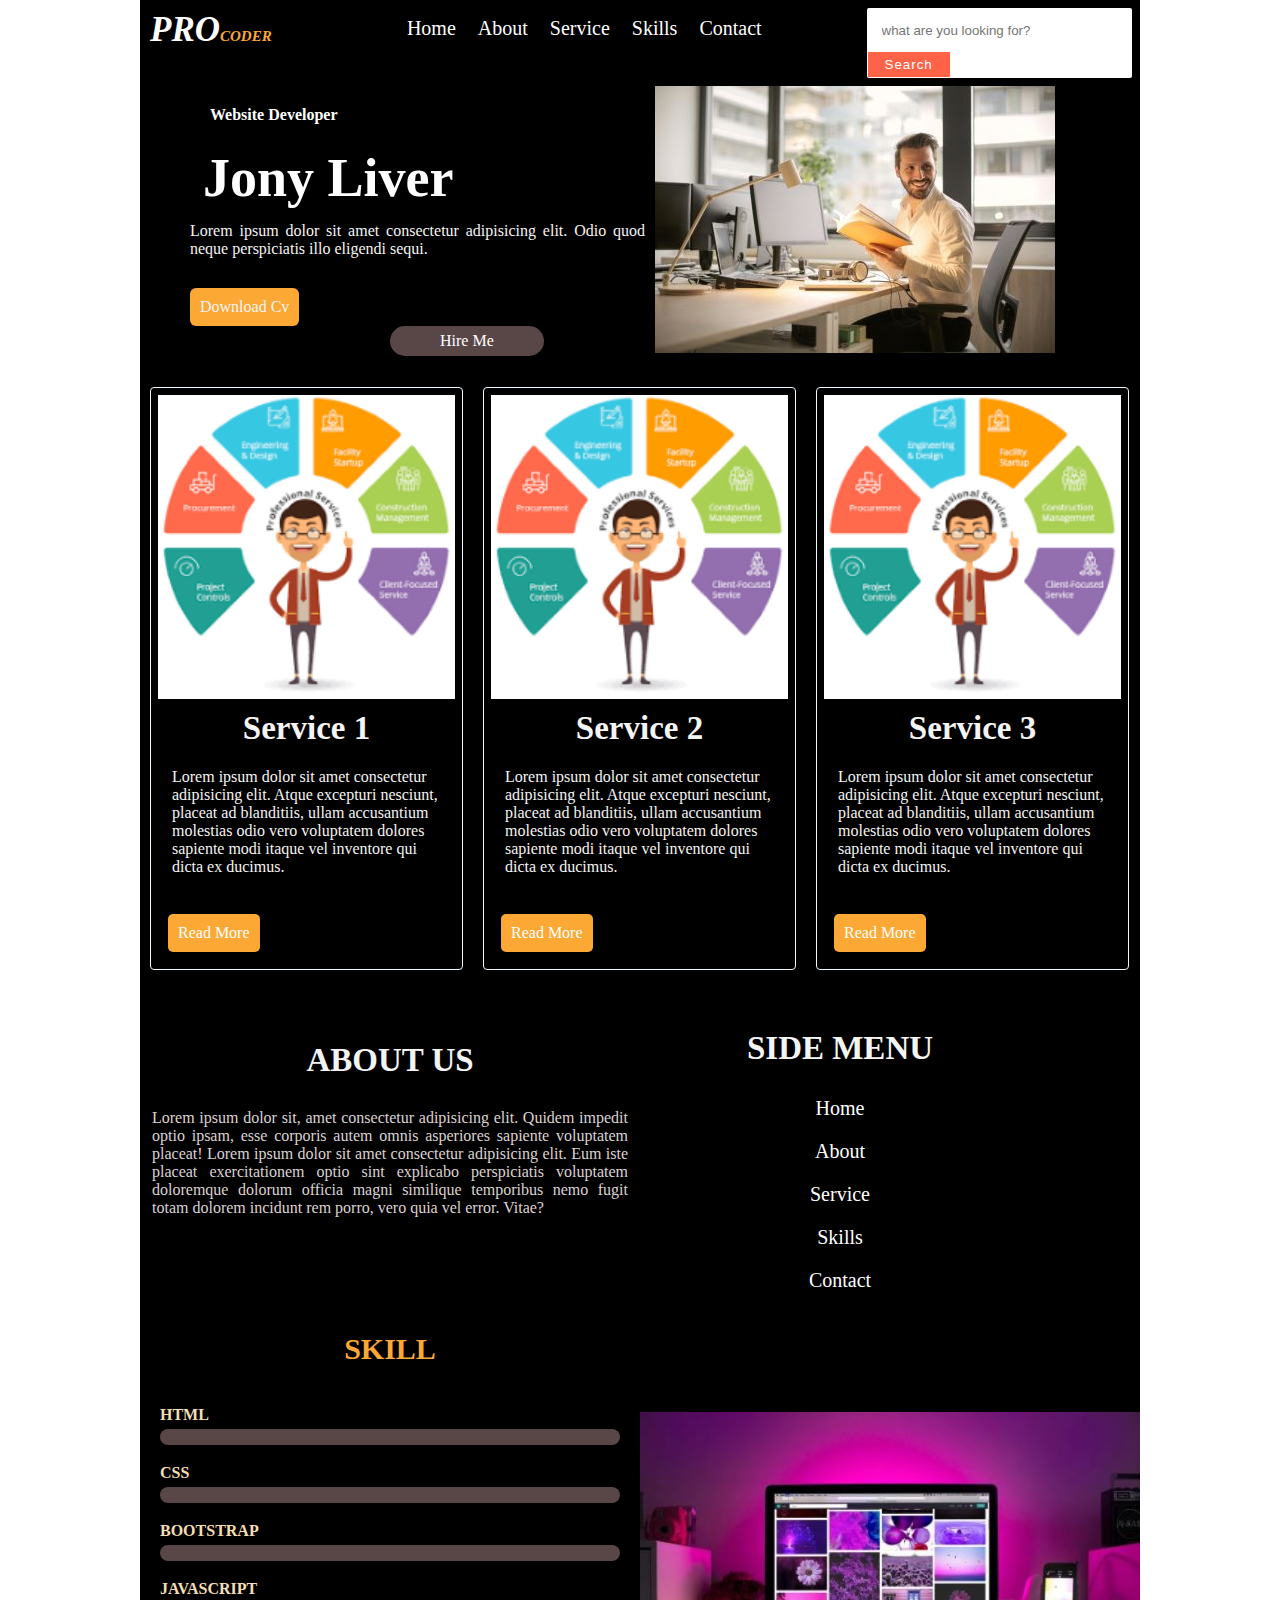
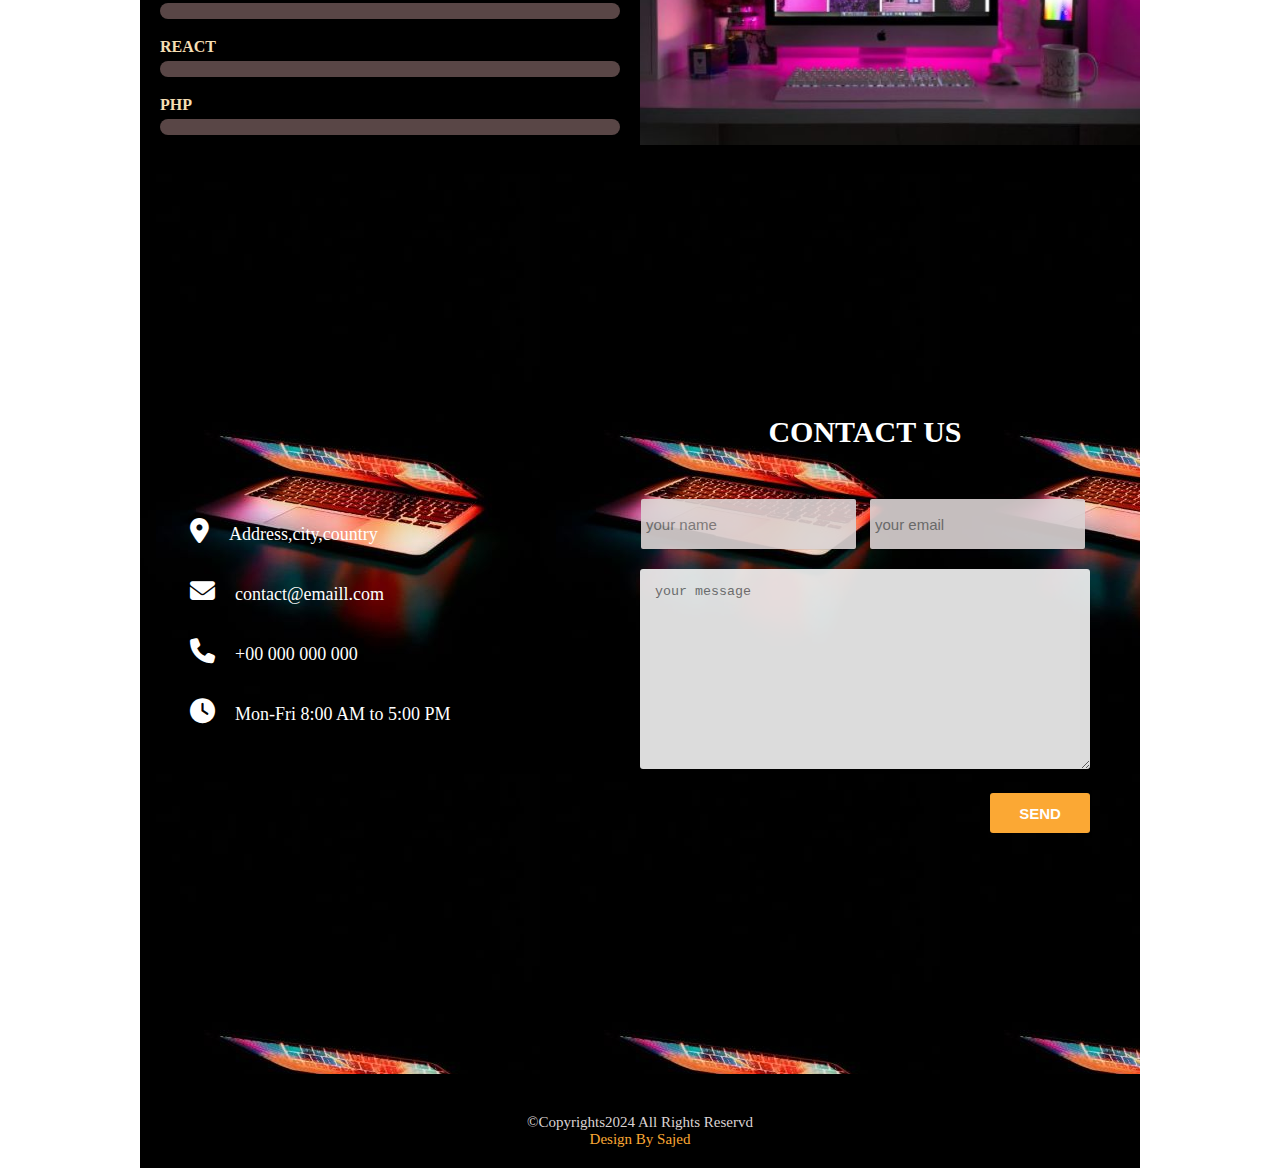
<file: project1-29-Feb-24/index.html>
<!DOCTYPE html>
<html lang="en">
<head>
  <meta charset="UTF-8">
  <meta name="viewport" content="width=device-width, initial-scale=1.0">
  <title>ProCoder</title>
  <!-- Cdn font -->
  <link rel="stylesheet" href="https://cdnjs.cloudflare.com/ajax/libs/font-awesome/6.5.1/css/all.min.css"/>
  <!--- Style.css file--->
  <link rel="stylesheet" href="assets/css/style.css">
</head>
<body>
            <!-- Container Start Here -->
    <div class="container">
            <!-- Head Start Here -->
        <div class="head">
          <div class="head-logo">
            <h4>Pro<span>coder</span></h4>
          </div>
          <div class="head-menu">
            <ul>
              <li><a href="index.html" target="_blank">home</a></li>
              <li><a href="about.html" target="_blank">about</a></li>
              <li><a href="service.html" target="_blank">service</a></li>
              <li><a href="skills.html" target="_blank">skills</a></li>
              <li><a href="contact.html" target="_blank">contact</a></li>
            </ul>
          </div>
          <div class="search-bar">
            <input type="text" placeholder="what are you looking for?" name="Search">
            <button type="submit">Search</button>
          </div>
        </div>
            <!-- Head End Here -->

            <!-- profile Start Here -->
        <div class="profile">
            <div class="profile-content">
              <h4>website developer</h4>
              <h3>jony liver</h3>
              <p>Lorem ipsum dolor sit amet consectetur 
              adipisicing elit. Odio 
              quod neque perspiciatis illo eligendi sequi.</p>
              <a href="download-cv.html">Download Cv</a>
            <div class="hire-me">
              <a href="hire-me.html">Hire Me</a>
            </div>
            </div>           
            <div class="profile-img">
              <img src="assets/img/about-pic.jpg" alt="">
            </div>
        </div>

            <!-- profile End Here -->

            <!--Services Start Here -->
      <div class="services">
          <div class="service-single">
            <img src="assets/img/services2.png" alt="">
            <h4>service 1</h4>
            <p>Lorem ipsum dolor sit amet consectetur adipisicing elit.
               Atque excepturi nesciunt, placeat ad blanditiis, ullam accusantium
                molestias odio vero voluptatem dolores sapiente modi itaque 
              vel inventore qui dicta ex ducimus.</p>
              <a href="service.html">Read More</a>
          </div>
          <div class="service-single">
            <img src="assets/img/services2.png" alt="">
            <h4>service 2</h4>
            <p>Lorem ipsum dolor sit amet consectetur adipisicing elit.
              Atque excepturi nesciunt, placeat ad blanditiis, ullam accusantium
              molestias odio vero voluptatem dolores sapiente modi itaque
              vel inventore qui dicta ex ducimus.</p>
            <a href="service.html">Read More</a>
          </div>
          <div class="service-single">
            <img src="assets/img/services2.png" alt="">
            <h4>service 3</h4>
            <p>Lorem ipsum dolor sit amet consectetur adipisicing elit.
              Atque excepturi nesciunt, placeat ad blanditiis, ullam accusantium
              molestias odio vero voluptatem dolores sapiente modi itaque
              vel inventore qui dicta ex ducimus.</p>
            <a href="service.html">Read More</a>
          </div>
      </div>        
            <!--services Start here-->

            <!-- About start here-->
      <div class="about">
        <div class="about-content">
          <h4>About us</h4>
          <p>Lorem ipsum dolor sit, amet consectetur adipisicing elit. 
          Quidem impedit optio ipsam, esse corporis
          autem omnis asperiores sapiente voluptatem placeat! Lorem ipsum dolor 
          sit amet consectetur adipisicing elit. Eum iste placeat exercitationem 
          optio sint explicabo perspiciatis voluptatem doloremque dolorum officia
          magni similique temporibus nemo fugit totam
          dolorem incidunt rem porro, vero quia vel error. Vitae?</p>
        </div> 
        <div class="sidebar-menu">
          <h4>side menu</h4>
          <ul>
           <li><a href="index.html" target="_blank">home</a></li>
           <li><a href="about.html" target="_blank">about</a></li>
           <li><a href="service.html" target="_blank">service</a></li>
           <li><a href="skills.html" target="_blank">skills</a></li>
           <li><a href="contact.html" target="_blank">contact</a></li>
          </ul>
        </div>      
      </div>
        <!-- About End here-->
            <!-- Skills Start Here -->
      <div class="skill">
          <div class="skill-card">
            <h4>Skill</h4>
            <ul>
              <li class="html">HTML</li>
              <li class="css">CSS</li>
              <li class="bp">Bootstrap</li>
              <li class="js">Javascript</li>
              <li class="js">React</li>
              <li class="php">PHP</li>
            </ul>
          </div>
          <div class="skill-img">
              <img src="assets/img/skills.jpg" alt="">
          </div>
      </div>
            <!--Skills End Here -->

            <!-- Contact Strt Here -->

        <div class="contact-section">                       
          <div class="contact-info">
            <div><i class="fa-solid fa-location-dot"></i>Address,city,country</div>
            <div><i class="fa-solid fa-envelope"></i>contact@emaill.com</div>
            <div><i class="fa-solid fa-phone"></i>+00 000 000 000</div>
            <div><i class="fa-solid fa-clock"></i>Mon-Fri 8:00 AM to 5:00 PM</div>
          </div>
          <div class="contact-form">
            <h4>contact us</h4>
            <form class="contact" action="" method="post">
              <input type="text" name="name" class="text-box" placeholder="your name" required>
              <input type="email" name="email" class="text-box" placeholder="your email" required>
              <textarea name="message" id="" cols="" rows="5" placeholder="your message" required></textarea>
              <input type="submit" name="submit" class="send-btn" value="send">
            </form>
          </div>
        </div>             

            <!-- Contact End Here -->


            <!-- Footer Start Here -->
        <footer>
          <p>&COPY;copyrights2024 all rights reservd <br/><span>design by sajed</span></p>
        </footer>
              
            <!-- Footer End Here -->
    </div>      
</body>
</html>
</file>
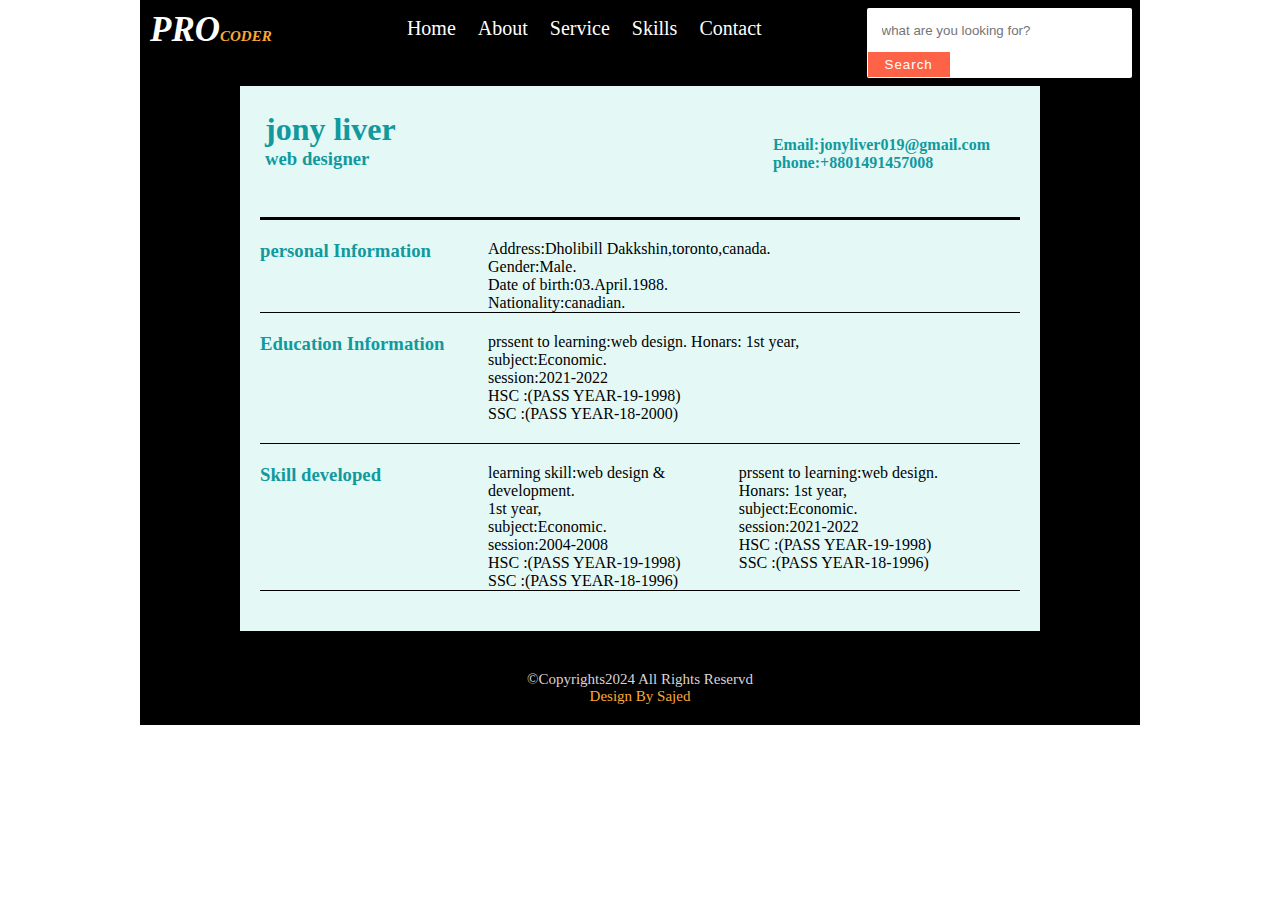
<file: project1-29-Feb-24/download-cv.html>
<!DOCTYPE html>
<html lang="en">
<head>
  <meta charset="UTF-8">
  <meta name="viewport" content="width=device-width, initial-scale=1.0">
  <title>ProCoder</title>
  <!-- Cdn font -->
  <link rel="stylesheet" href="https://cdnjs.cloudflare.com/ajax/libs/font-awesome/6.5.1/css/all.min.css"/>
  <!--- Style.css file--->
  <link rel="stylesheet" href="assets/css/style.css">
</head>
<body>
            <!-- Container Start Here -->
    <div class="container">
            <!-- Head Start Here -->
        <div class="head">
          <div class="head-logo">
            <h4>Pro<span>coder</span></h4>
          </div>
          <div class="head-menu">
            <ul>
              <li><a href="index.html" target="_blank">home</a></li>
              <li><a href="about.html" target="_blank">about</a></li>
              <li><a href="service.html" target="_blank">service</a></li>
              <li><a href="skills.html" target="_blank">skills</a></li>
              <li><a href="contact.html" target="_blank">contact</a></li>
            </ul>
          </div>
          <div class="search-bar">
            <input type="text" placeholder="what are you looking for?" name="Search">
            <button type="submit">Search</button>
          </div>
        </div>
            <!-- Head End Here -->

        <!---container strat-->
        <div class="container-area">
          <!---header strat-->
          <header>
            <div class="header-bio">
              <h1>jony liver</h1>
              <h3>web designer</h3>
            </div>
            <div class="header-contact">
              <p> <a href="mailto:sajedislam019@gmail.com">Email:jonyliver019@gmail.com</a></p>
              <p><a href="tel:+8801491457008">phone:+8801491457008</a></p>        
            </div>
          </header>
          <!---header end-->
        
          <!--clearing -div-->
          <div class="div-clear"></div>
          <hr>
          <!---main strat-->
          <main>
            <!--personal section strat-->
            <section id="personal-section">
              <div class="content">
                <div class="left-div">
                  <h3>personal Information</h3>
                </div>
                <div class="right-div">
                  <p>Address:Dholibill Dakkshin,toronto,canada. <br>
                    Gender:Male. <br>
                    Date of birth:03.April.1988. <br>
                    Nationality:canadian.
                  </p>
                </div>
              </div>
            </section>
            <!--personal section end-->
            <hr class="common-hr">
            <!--education section strat-->
            <section id="Education-section">
              <div class="content">
                <div class="left-div">
                  <h3>Education Information</h3>
                </div>
                <div class="right-div">
                  <p>prssent to learning:web design.
                    Honars: 1st year, <br>
                    subject:Economic. <br>
                    session:2021-2022 <br>
                    HSC :(PASS YEAR-19-1998) <br>
                    SSC :(PASS YEAR-18-2000) <br>
                  </p>
                </div>
              </div>
            </section>
            <!--personal section end-->
            <!--clearing -div-->
            <div class="div-clear"></div>
        
            <hr class="common-hr">
            <!--education section strat-->
            <section id="Education-section">
              <div class="content">
                <div class="left-div">
                  <h3>Skill developed</h3>
                </div>
                <div class="right-div">
                  <div class="edu-tamplat-left">
                    <p> learning skill:web design & development. <br>
                      1st year, <br>
                      subject:Economic. <br>
                      session:2004-2008 <br>
                      HSC :(PASS YEAR-19-1998) <br>
                      SSC :(PASS YEAR-18-1996)
                  </div>
                  <div class="edu-tamplat-right">
                    <p>prssent to learning:web design. <br>
                      Honars: 1st year, <br>
                      subject:Economic. <br>
                      session:2021-2022 <br>
                      HSC :(PASS YEAR-19-1998) <br>
                      SSC :(PASS YEAR-18-1996)
                    </p>
                  </div>
                </div>
              </div>
            </section>
            <!--education section end-->
        
          </main>
          <!---main end-->
          <!--clearing -div-->
          
          <hr class="common-hr">
        
        </div>
            <!-- profile End Here -->

            <!-- Footer Start Here -->
        <footer>
          <p>&COPY;copyrights2024 all rights reservd <br/><span>design by sajed</span></p>
        </footer>
              
            <!-- Footer End Here -->
    </div>      
</body>
</html>
</file>
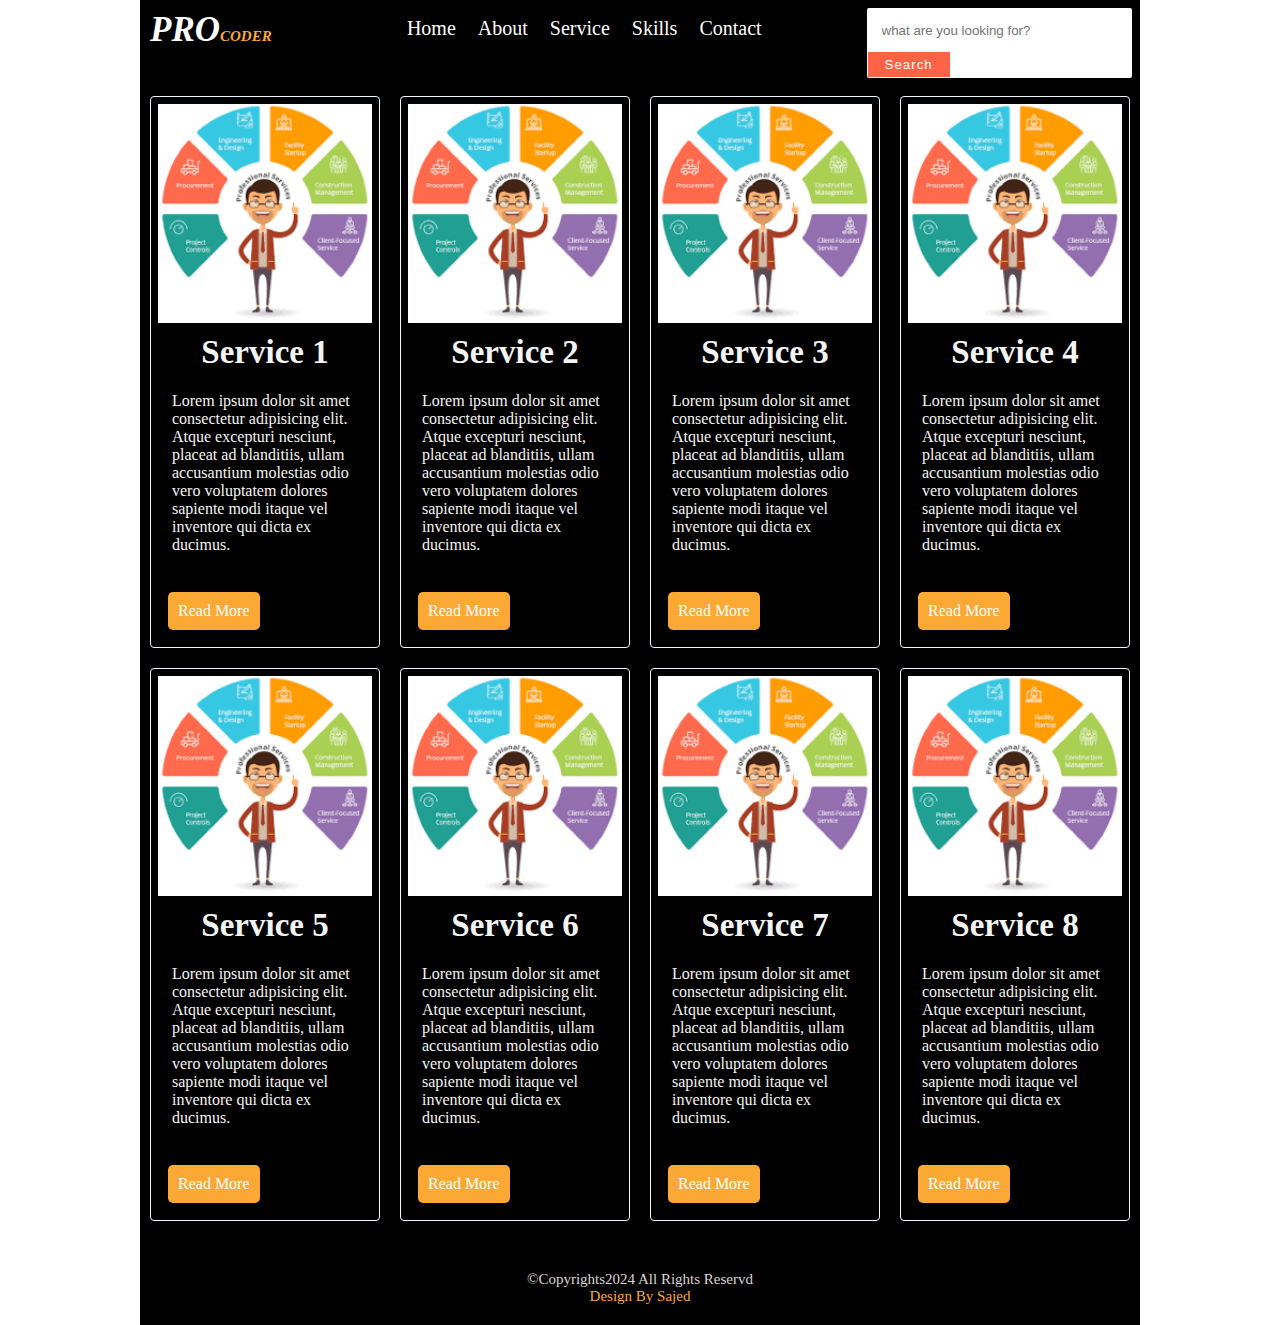
<file: project1-29-Feb-24/service.html>
<!DOCTYPE html>
<html lang="en">

<head>
  <meta charset="UTF-8">
  <meta name="viewport" content="width=device-width, initial-scale=1.0">
  <title>ProCoder</title>
  <!-- Cdn font -->
  <link rel="stylesheet" href="https://cdnjs.cloudflare.com/ajax/libs/font-awesome/6.5.1/css/all.min.css" />
  <!--- Style.css file--->
  <link rel="stylesheet" href="assets/css/style.css">
</head>

<body>
  <!-- Container Start Here -->
  <div class="container">
    <!-- Head Start Here -->
    <div class="head">
      <div class="head-logo">
        <h4>Pro<span>coder</span></h4>
      </div>
      <div class="head-menu">
        <ul>
          <li><a href="index.html" target="_blank">home</a></li>
          <li><a href="about.html" target="_blank">about</a></li>
          <li><a href="service.html" target="_blank">service</a></li>
          <li><a href="skills.html" target="_blank">skills</a></li>
          <li><a href="contact.html" target="_blank">contact</a></li>
        </ul>
      </div>
      <div class="search-bar">
        <input type="text" placeholder="what are you looking for?" name="Search">
        <button type="submit">Search</button>
      </div>
    </div>
    <!-- Head End Here -->


    <!--Services Start Here -->
    <div class="services another">
      <div class="service-single">
        <img src="assets/img/services2.png" alt="">
        <h4>service 1</h4>
        <p>Lorem ipsum dolor sit amet consectetur adipisicing elit.
          Atque excepturi nesciunt, placeat ad blanditiis, ullam accusantium
          molestias odio vero voluptatem dolores sapiente modi itaque
          vel inventore qui dicta ex ducimus.</p>
        <a href="#">Read More</a>
      </div>
      <div class="service-single">
        <img src="assets/img/services2.png" alt="">
        <h4>service 2</h4>
        <p>Lorem ipsum dolor sit amet consectetur adipisicing elit.
          Atque excepturi nesciunt, placeat ad blanditiis, ullam accusantium
          molestias odio vero voluptatem dolores sapiente modi itaque
          vel inventore qui dicta ex ducimus.</p>
        <a href="#">Read More</a>
      </div>
      <div class="service-single">
        <img src="assets/img/services2.png" alt="">
        <h4>service 3</h4>
        <p>Lorem ipsum dolor sit amet consectetur adipisicing elit.
          Atque excepturi nesciunt, placeat ad blanditiis, ullam accusantium
          molestias odio vero voluptatem dolores sapiente modi itaque
          vel inventore qui dicta ex ducimus.</p>
        <a href="#">Read More</a>
      </div>
      <div class="service-single">
        <img src="assets/img/services2.png" alt="">
        <h4>service 4</h4>
        <p>Lorem ipsum dolor sit amet consectetur adipisicing elit.
          Atque excepturi nesciunt, placeat ad blanditiis, ullam accusantium
          molestias odio vero voluptatem dolores sapiente modi itaque
          vel inventore qui dicta ex ducimus.</p>
        <a href="#">Read More</a>
      </div>
      <div class="service-single">
        <img src="assets/img/services2.png" alt="">
        <h4>service 5</h4>
        <p>Lorem ipsum dolor sit amet consectetur adipisicing elit.
          Atque excepturi nesciunt, placeat ad blanditiis, ullam accusantium
          molestias odio vero voluptatem dolores sapiente modi itaque
          vel inventore qui dicta ex ducimus.</p>
        <a href="#">Read More</a>
      </div>
      <div class="service-single">
        <img src="assets/img/services2.png" alt="">
        <h4>service 6</h4>
        <p>Lorem ipsum dolor sit amet consectetur adipisicing elit.
          Atque excepturi nesciunt, placeat ad blanditiis, ullam accusantium
          molestias odio vero voluptatem dolores sapiente modi itaque
          vel inventore qui dicta ex ducimus.</p>
        <a href="#">Read More</a>
      </div>
      <div class="service-single">
        <img src="assets/img/services2.png" alt="">
        <h4>service 7</h4>
        <p>Lorem ipsum dolor sit amet consectetur adipisicing elit.
          Atque excepturi nesciunt, placeat ad blanditiis, ullam accusantium
          molestias odio vero voluptatem dolores sapiente modi itaque
          vel inventore qui dicta ex ducimus.</p>
        <a href="#">Read More</a>
      </div>
      <div class="service-single">
        <img src="assets/img/services2.png" alt="">
        <h4>service 8</h4>
        <p>Lorem ipsum dolor sit amet consectetur adipisicing elit.
          Atque excepturi nesciunt, placeat ad blanditiis, ullam accusantium
          molestias odio vero voluptatem dolores sapiente modi itaque
          vel inventore qui dicta ex ducimus.</p>
        <a href="#">Read More</a>
      </div>
    </div>
    <!--Services End Here -->

    <!-- Footer Start Here -->
    <footer>
      <p>&COPY;copyrights2024 all rights reservd <br /><span>design by sajed</span></p>
    </footer>

    <!-- Footer End Here -->
  </div>
</body>

</html>
</file>
<file: project1-29-Feb-24/assets/css/style.css>
/* Common Css Start*/
 *{
  margin: 0;
  padding: 0;
  box-sizing: border-box;
}

 /* Container  Start*/
.container{
  width: 1000px;
  margin: auto;
  background-color: #000;
}

 /* Head Start*/
.head {
  display: flex;
  width: 1000px;
}

.head-logo {
  width: 100px;
  text-align: center;
  text-transform: uppercase;
  padding: 10px;
  float: left;
  margin-right: 70px;
}

.head-logo h4 {
  color: #fff;
  font-size: 35px;
  font-style: italic;
  font-weight: bolder;
}

.head-logo h4 span {
  color: #fba834;
  font-style: italic;
  font-size: 15px;
}

.head-menu {
  width: 610px;
}

.head-menu ul {
  list-style: none;
  text-align: center;
  padding: 8px;
}

.head-menu ul li {
  padding: 9px;
  display: inline-flex;
}
.head-menu ul li a {
  text-decoration: none;
  text-transform: capitalize;
  font-size: 20px;
  color: #fff;
}

.head-menu ul li a:hover{
  color:#fba834;
}

.search-bar {
  width: 295px;
  background: #fff;
  padding: 1px;
  margin: 8px;
  border-radius: 2px;
}
.search-bar input {
  border: none;
  outline: none;
  padding: 5px;
  margin: 9px;
}
.search-bar button {
  background: tomato;
  padding: 5px 17px;
  border: none;
  outline: none;
  color: #fff;
  letter-spacing: 1px;
}
 /* profile Start*/
.profile {
  width: 1000px;
  display: flex;
}
.profile-content {
  width: 515px;
}
.profile-content h4 {
  color: #fff;
  margin-left: 50px;
  text-transform: capitalize;
  padding: 20px;
}
.profile-content h3 {
  color: #fff;
  margin-left: 60px;
  padding: 3px;
  text-transform: capitalize;
  font-size: 54px;
}
.profile-content p {
  color: #f4f4f4;
  text-align: justify;
  margin-left: 40px;
  padding: 10px;
  margin-bottom: 20px;
}
.profile-content a {
  text-decoration: none;
  background: #fba834;
  margin-left: 50px;
  padding: 10px;
  display: inline-block;
  color: #f4f4f4;
  border-radius: 6px;
}.hire-me {
  margin-left: 200px;
}
.hire-me a {
  text-decoration: none;
  color: #fff;
  background: #594646;
  padding: 6px 50px;
  display: inline-block;
  border-radius: 23px;
}
.profile-content a:hover{
  color: #000;
}
.profile-img {
  width: 485px;
}

.profile-img img{
  max-width: 100%;
}


.container-area {
  max-width: 800px;
  background-color: #e4f9f5;
  margin: 0 auto;
  padding: 20px;
}


.header-bio {
  float: left;
  padding: 5px;
}
h1,h2,h3,h4,h5,h6{
  color: #11999e;
}

.header-contact {
  float: right;
  padding: 30px;
}

.header-contact a {
  text-decoration: none;
  color: #11999e;
  font-weight: bold;

}

.header-contact a:hover {
  text-decoration: underline;
  color: tomato;

}

.div-clear {
  clear: both;
}

hr {
  border: solid black 3px;
  width: 100%;
  margin: 15px auto;
  border-bottom: none;
}

/*----
personal section strat
----*/

.content {
  margin-bottom: 20px;
}

.left-div {
  width: 30%;
  float: left;
}

.right-div {
  width: 60%;
  float: left;
}

.common-hr {
  border: solid black 1px;
  border-bottom: none;
  width: 100%;
  margin: 20px auto;

}

/*----
educationn section strat
----*/
.edu-tamplat-left {
  float: left;
  width: 45%;
}

.edu-tamplat-right {
  float: right;
  width: 45%;

}

/*----
footer strat
----*/
.link {
  background-color: black;
  text-align: center;
  padding: 10px;

}

.link a {
  color: wheat;
  text-decoration: none;
  margin: 20px;
}

.link p {
  color: #e4f9f5;
  margin-top: 20px;
}
 /* Services Start*/

.services {
  overflow: hidden;
  width: 1000px;
  margin-bottom: 20px;
  margin: 20px 0;
  
}

.service-single {
  float: left;
  width: 313px;
  margin: 10px;
  border: 1px solid aliceblue;
  border-radius: 4px;
}

.service-single img {
  max-width: 100%;
  margin-left: 50px;
  padding: 7px;
}
.service-single h4 {
  text-transform: capitalize;
  text-align: center;
  font-size: 33px;
  color: #f4f4f4;
}
 .service-single p {
   color: #f4f4f4;
   padding: 21px;
 }
.service-single a{
  display: inline-block;
  text-decoration: none;
  background-color: #fba834;
  color: #fff;
  padding: 10px;
  margin: 17px;
  border-radius: 5px;
}

.services.another .service-single{
 width: 230px;
 float: left;
 
}
.services.another,.service-single img{
  width: 100%;
  margin: 0;
}

.service-single a:hover{
  color: #000;
}

 /* About Start*/
.about{
  width: 1000px;
  display: flex;
}
.about-content{
  width: 500px;
  padding: 12px;
}
.about-content p{
  color: #dbd3d3;
  text-align: justify;
}.about-content h4,.sidebar-menu h4 {
  text-align: center;
  text-transform: uppercase;
  font-size: 33px;
  color: #f4f4f4;
  padding: 30px;
}
.sidebar-menu{
  width: 400px;
  
}
.sidebar-menu ul li{
  list-style-type: none;
  text-align: center;
  padding-bottom: 20px;

}
.sidebar-menu ul li a{
  color: #fff;
  text-decoration: none;
  text-transform: capitalize;
  font-size: 20px;
}
.sidebar-menu ul li a:hover{
  color: #fba834;
}
 /* Skills Start*/

.skill {
  width: 1000px;
  display: flex;
}
.skill-language{
  width: 880px;
  overflow: hidden;
  padding-top: 15px;
  margin-left: 10px;
}
.skill-box{
  width: 230px;
  float: left;
  background-image: url(..//skills.jpg);
}
.skill-box h4 {
  color: #fab834;
  text-align: center;
  text-transform: uppercase;
  font-size: 25px;
  padding: 20px;
}
.skill-box p {
  color: #f4f4f4;
  text-transform: capitalize;
  padding: 10px;
}
.skill-box a {
  text-decoration: none;
  color: #fff;
  background-color: #fab834;
  padding: 10px;
  display: inline-block;
  margin: 21px;
  border-radius: 3px;
}
.skill-box a:hover{
  color: #000;
}

.skill-card.another {
  width: 300px;
}
.skill-card h4 {
  text-align: center;
  color: #fba834;
  text-transform: uppercase;
  font-size: 30px;
}
 .skill-card{
  width: 500px;
  padding: 20px;
 }
 .skill-card li {
   list-style-type: none;
   margin: 40px 0;
   font-weight: bolder;
   text-transform: uppercase;
   position: relative;
  color: wheat;
 }


 .skill-card li::before{
  content: '';
  position: absolute;
  top: calc(100% + 5px);
  left: 0;
  background-color: #594646;
  width: 100%;
  height: 16px;
  border-radius: 20px;
 }

 .skill-card li::after {
   content: '';
   position: absolute;
   top: calc(100% + 5px);
   left: 0;
   background-color: #fba834;
   width: 0;
   height: 16px;
   border-radius: 20px;

   animation-duration: 3s;
   animation-timing-function: linear;
   animation-delay: 2s;
   animation-iteration-count: infinite;
   animation-direction: forward;
 }

 .skill-card li.html::after{
  animation-name: html ;
 }
 @keyframes html{
  to{
    width: 90%;
  }
 }

 .skill-card li.css::after {
   animation-name: css;
 }

 @keyframes css {
   to {
     width: 65%;
   }
 }

 .skill-card li.bp::after {
   animation-name: bp;
 }

 @keyframes bp {
   to {
     width: 50%;
   }
 }

 .skill-card li.js::after {
   animation-name: js;
 }

 @keyframes js {
   to {
     width: 40%;
   }
 }

 .skill-card li.php::after {
   animation-name:php;
 }

 @keyframes php {
   to {
     width: 40%;
     
   }
 }

 .skill-img{
  width: 500px;
 }
 .skill-img img {
   max-width: 100%;
   padding-top: 100px;
 }

 /* Contact Start*/

 .contact-section{
  background-image: url('../img/contact.jpg');
  width: 1000px;
  display: flex;
  justify-content: center;
  align-items: center;
  height: 100vh;
 }
 .contact-info{
  color: #fff;
  max-width: 500px;
  line-height: 60px;
  padding-left: 50px;
  font-size: 18px;
 }

 .contact-info i{
  margin-right: 20px;
  font-size: 25px;
 }

 .contact-form{
  max-width: 500px;
  margin-right: 50px;
 }

 .contact-info, .contact-form{
  flex: 1;

 }

 .contact-form h4{
  color: #fff;
  text-align: center;
  font-size: 30px;
  text-transform: uppercase;
  margin-bottom: 30px;
 }

 .contact-form .text-box{
  background: #dbd3d3;
  color: #000;
  padding: 5px;
  border: none;
  width: calc(50% - 10px);
  height: 50px;
  font-size: 15px;
  border-radius: 2px;
  box-shadow: 0  1px 1px rgba(0,0,0,0.1);
  margin:20px 5px;
  opacity: 0.9;
 }

 .contact-form .text-box:first-child{
  margin-left: 1px;

 }

 .contact-form textarea{
  background: #f4f4f4;
  color: #000;
  border: none;
  width: 100%;
  padding: 15px;
  min-height: 200px;
  resize: vertical;
  border-radius: 3px;
  box-shadow: 0 1px 1px rgba(0,0,0,0.1);
  margin-bottom: 20px;
  opacity: 0.9;
 }

 .contact-form .send-btn{
  float: right;
  background: #fba834;
  border: none;
  color: #fff;
  width: 100px;
  height: 40px;
  font-size: 15px;
  font-weight: 600;
  text-transform: uppercase;
  border-radius: 3px;
 }

 .contact-form .send-btn:hover{
  color: #000;
 }

 /* Footer here*/

 footer{
  max-width:100%;
  text-align: center;
  color: #dbd3d3;
  font-size: 15px;
  text-transform:capitalize;
  padding: 40px 0 20px 0;
 }

 footer span{
  color: #fba834;
 }
</file>
